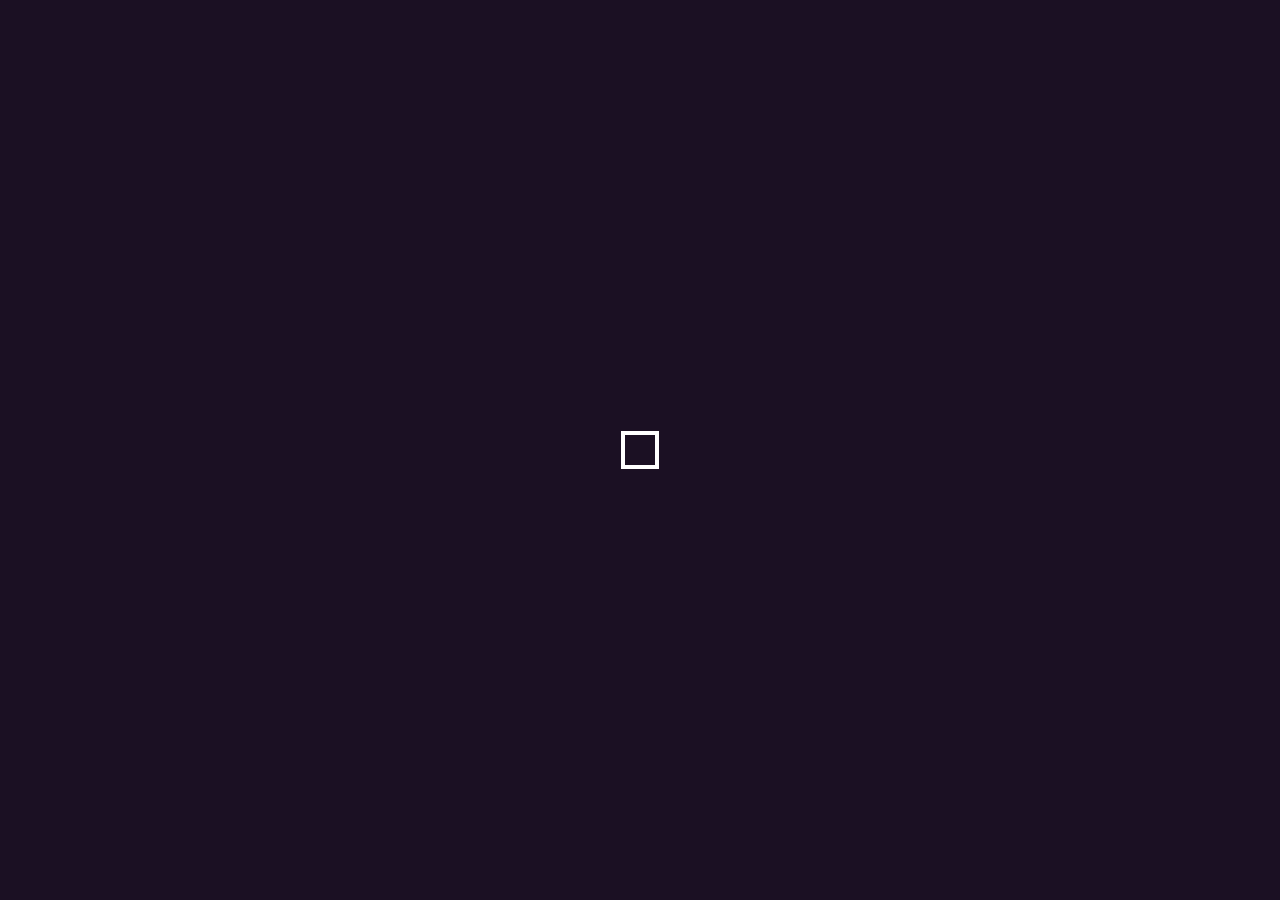
<file: sites/about-us/index.html>
<!DOCTYPE html>
<html lang="en">
<head>
    <meta charset="UTF-8">
    <meta name="viewport" content="width=device-width, initial-scale=1.0">
    <meta http-equiv="X-UA-Compatible" content="ie=edge">
    <title>About us</title>
    <script src="https://code.jquery.com/jquery-3.4.1.js" integrity="sha256-WpOohJOqMqqyKL9FccASB9O0KwACQJpFTUBLTYOVvVU=" crossorigin="anonymous"></script>
    <link rel="stylesheet" href="css/style.css">
    <link rel="stylesheet" href="/css/rm-brand.css">
    <link rel="stylesheet" href="/css/loading.css">

</head>
<body>
    <header>
        <h1>About Us</h1>
    </header>
    <section class="disc-section">
        <h2>Discription</h2>
        <p>Lorem ipsum dolor, sit amet consectetur adipisicing elit. Explicabo reiciendis impedit ducimus aut alias quod earum itaque, laboriosam architecto error, maiores qui officia cumque libero dolores. Amet, hic quibusdam In temporibus possimus corporis recusandae voluptatum, perspiciatis aspernatur fugit doloribus nesciunt, sint non, cumque nisi eum pariatur. Alias tempora cum consectetur nam error nostrum, illo qui harum incidunt adipisci ex labore sapiente, deleniti laudantium odio possimus dicta necessitatibus veniam, velit corporis dolorem! Dolor vitae dolorum quia saepe dignissimos, veritatis qui dolorem.</p>
    </section>
    <section class="goals-section">
        <h2>Goals</h2>
        <ul>
            <li>Lorem ipsum dolor sit amet consectetur adipisicing elit.</li>
            <li>Lorem ipsum dolor sit amet consectetur adipisicing elit. nam nesciunt veniam.</li>
            <li>Lorem ipsum dolor sit amet consectetur.</li>
        </ul>
    </section>
    <section class="team">
        <h2>Our Team</h2>
        <ul>
            <li>
                <h3>Team lead</h3>
                <label>Name: </label>Omar Essam
                <br>
                <label>Phone: </label>01283476030
                <br>
                <label>Email: </label>
                <a href="">omaressam@gmail.com</a>
            </li>
            <li>
                <h3>Back-end Developer</h3>
                <label>Name: </label>Hazem Essam
                <br>
                <label>Phone: </label>01283476030
                <br>
                <label>Email: </label>
                <a href="">hazemessam@gmail.com</a>
            </li>
            <li>
                <h3>Front-end Developer</h3>
                <label>Name: </label>Ahmed Essam
                <br>
                <label>Phone: </label>01283476030
                <br>
                <label>Email: </label>
                <a href="">ahmedessam@gmail.com</a>
            </li>
            <li>
                <h3>Full-stack Developer</h3>
                <label>Name: </label>Mohamed Essam
                <br>
                <label>Phone: </label>01283476030
                <br>
                <label>Email: </label>
                <a href="">mohamedessam@gmail.com</a>
            </li>
        </ul>
    </section>
    <div class="loader-wrapper">
        <span class="loader">
            <span class="loader-inner"></span>
        </span>
    </div>
    <script src="/js/loading.js"></script>
</body>
</html>
</file>
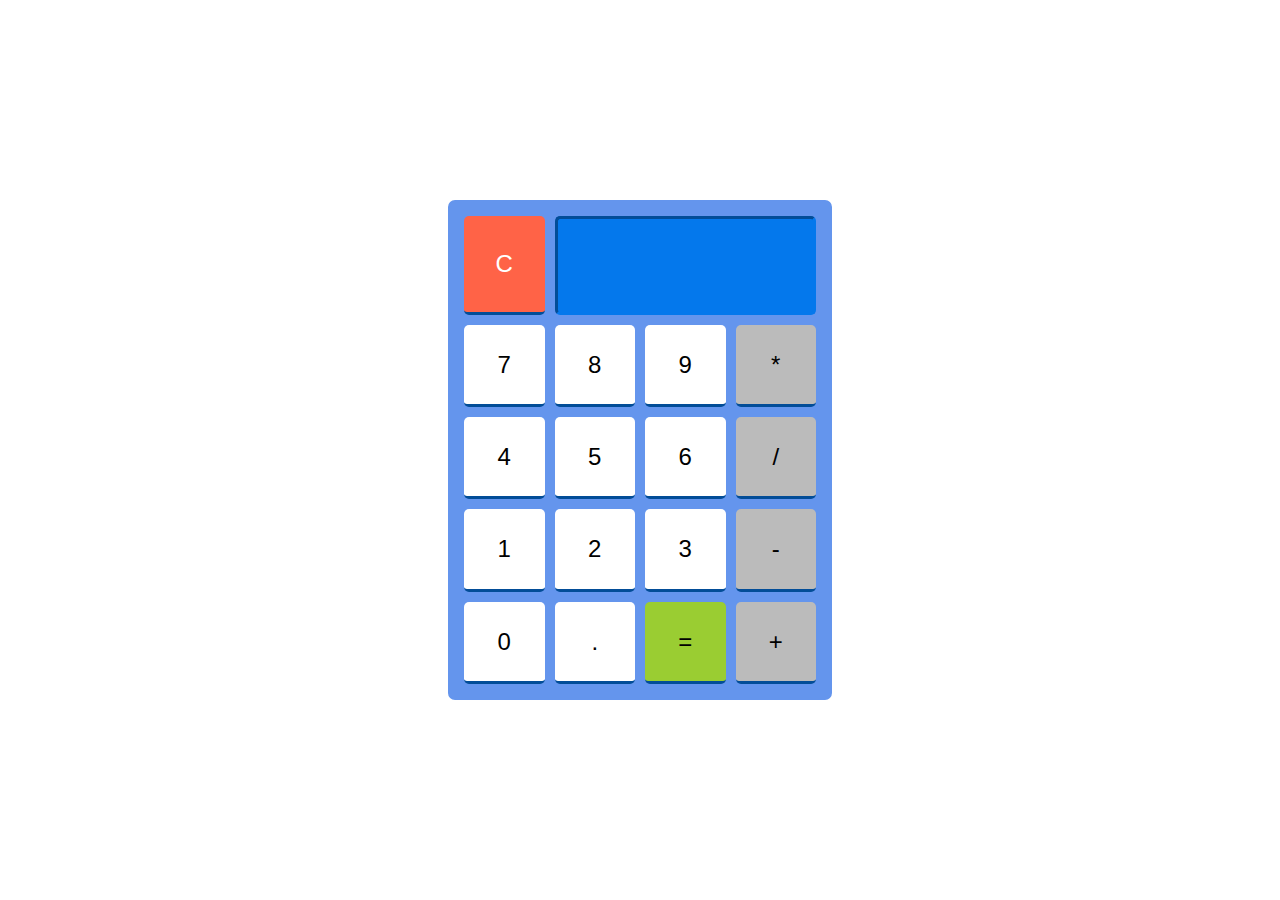
<file: sites/calculator-v1/index.html>
<!DOCTYPE html>
<html lang="en">
    <head>
        <meta charset="UTF-8">
        <meta name="viewport" content="width=device-width, initial-scale=1.0">
        <meta http-equiv="X-UA-Compatible" content="ie=edge">
        <title>Document</title>
        <link rel="stylesheet" href="css/normalize.css">
        <link rel="stylesheet" href="css/style.css">
        <link rel="stylesheet" href="/css/rm-brand.css">
    </head>
    <body>
        <table>
            <tr>
                <td><button id="del" onclick="del()">C</button></td>
                <td colspan="3"><input type="text" id="result" readonly></td>
            </tr>
            <tr>
                <td><button class="num" onclick="insert(7)">7</button></td>
                <td><button class="num" onclick="insert(8)">8</button></td>
                <td><button class="num" onclick="insert(9)">9</button></td>
                <td><button id="mul" class="op" onclick="insert('*')">*</button></td>
            </tr>
            <tr>
                <td><button class="num" onclick="insert(4)">4</button></td>
                <td><button class="num" onclick="insert(5)">5</button></td>
                <td><button class="num" onclick="insert(6)">6</button></td>
                <td><button id="divd" class="op" onclick="insert('/')">/</button></td>
            </tr>
            <tr>
                <td><button class="num" onclick="insert(1)">1</button></td>
                <td><button class="num" onclick="insert(2)">2</button></td>
                <td><button class="num" onclick="insert(3)">3</button></td>
                <td><button id="sub" class="op" onclick="insert('-')">-</button></td>
            </tr>
            <tr>
                <td><button class="num" onclick="insert(0)">0</button></td>
                <td><button class="num" onclick="insert('.')">.</button></td>
                <td><button id="equl" onclick="calc_result()">=</button></td>
                <td><button id="add" class="op" onclick="insert('+')">+</button></td>
            </tr>
        </table>
        <script src="script.js"></script>    
    </body>
</html>
</file>
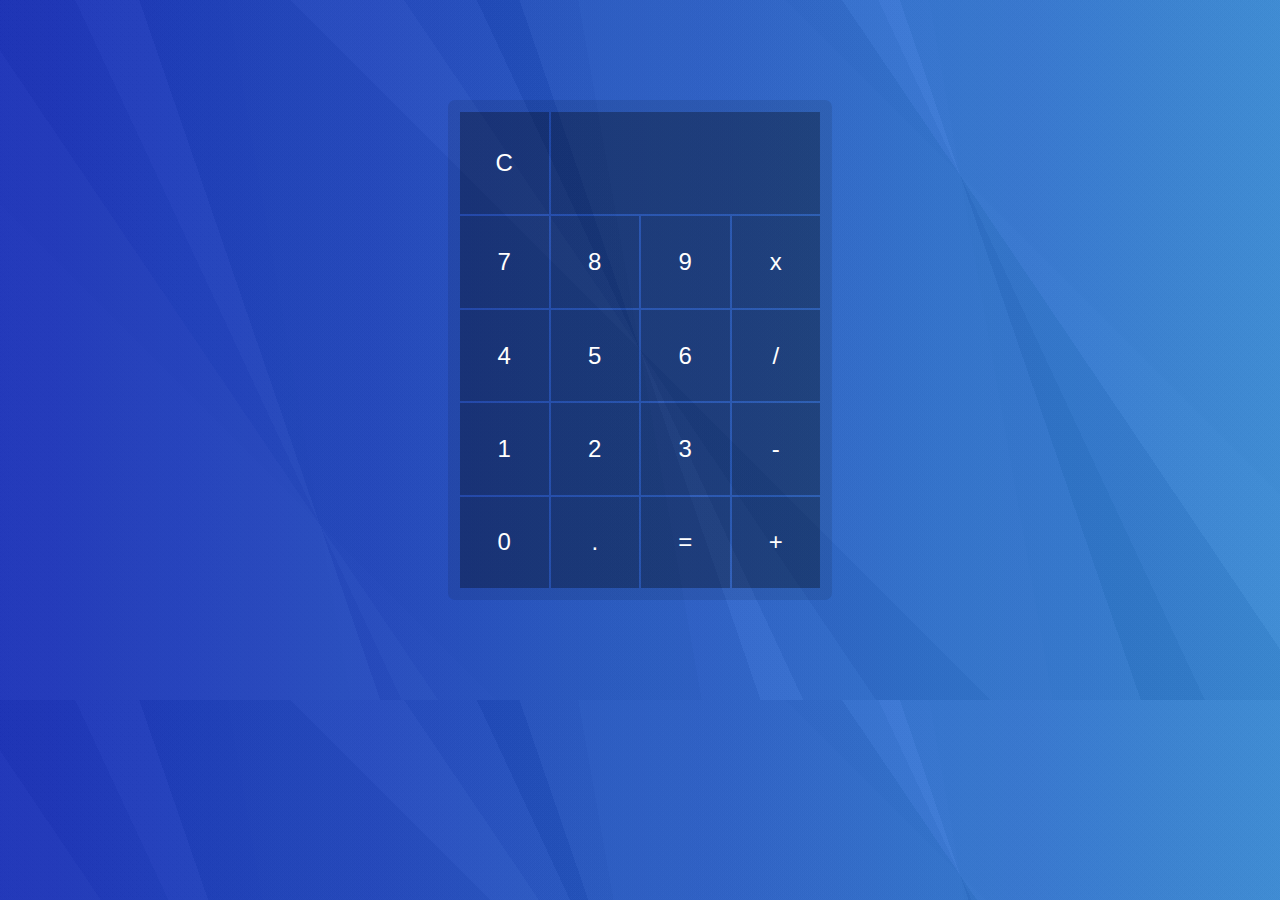
<file: sites/calculator-v2/index.html>
<!DOCTYPE html>
<html lang="en">
    <head>
        <meta charset="UTF-8">
        <meta name="viewport" content="width=device-width, initial-scale=1.0">
        <meta http-equiv="X-UA-Compatible" content="ie=edge">
        <title>Document</title>
        <link rel="stylesheet" href="css/normalize.css">
        <link rel="stylesheet" href="css/style.css">
        <link rel="stylesheet" href="/css/rm-brand.css">
    </head>
    <body>
        <table>
            <tr>
                <td><button id="del" onclick="del()">C</button></td>
                <td colspan="3"><input type="text" id="result" readonly></td>
            </tr>
            <tr>
                <td><button class="num" onclick="insert(7)">7</button></td>
                <td><button class="num" onclick="insert(8)">8</button></td>
                <td><button class="num" onclick="insert(9)">9</button></td>
                <td><button id="mul" class="op" onclick="insert('*')">x</button></td>
            </tr>
            <tr>
                <td><button class="num" onclick="insert(4)">4</button></td>
                <td><button class="num" onclick="insert(5)">5</button></td>
                <td><button class="num" onclick="insert(6)">6</button></td>
                <td><button id="divd" class="op" onclick="insert('/')">/</button></td>
            </tr>
            <tr>
                <td><button class="num" onclick="insert(1)">1</button></td>
                <td><button class="num" onclick="insert(2)">2</button></td>
                <td><button class="num" onclick="insert(3)">3</button></td>
                <td><button id="sub" class="op" onclick="insert('-')">-</button></td>
            </tr>
            <tr>
                <td><button class="num" onclick="insert(0)">0</button></td>
                <td><button class="num" onclick="insert('.')">.</button></td>
                <td><button id="equl" onclick="calc_result()">=</button></td>
                <td><button id="add" class="op" onclick="insert('+')">+</button></td>
            </tr>
        </table>
        <script src="script.js"></script>    
    </body>
</html>
</file>
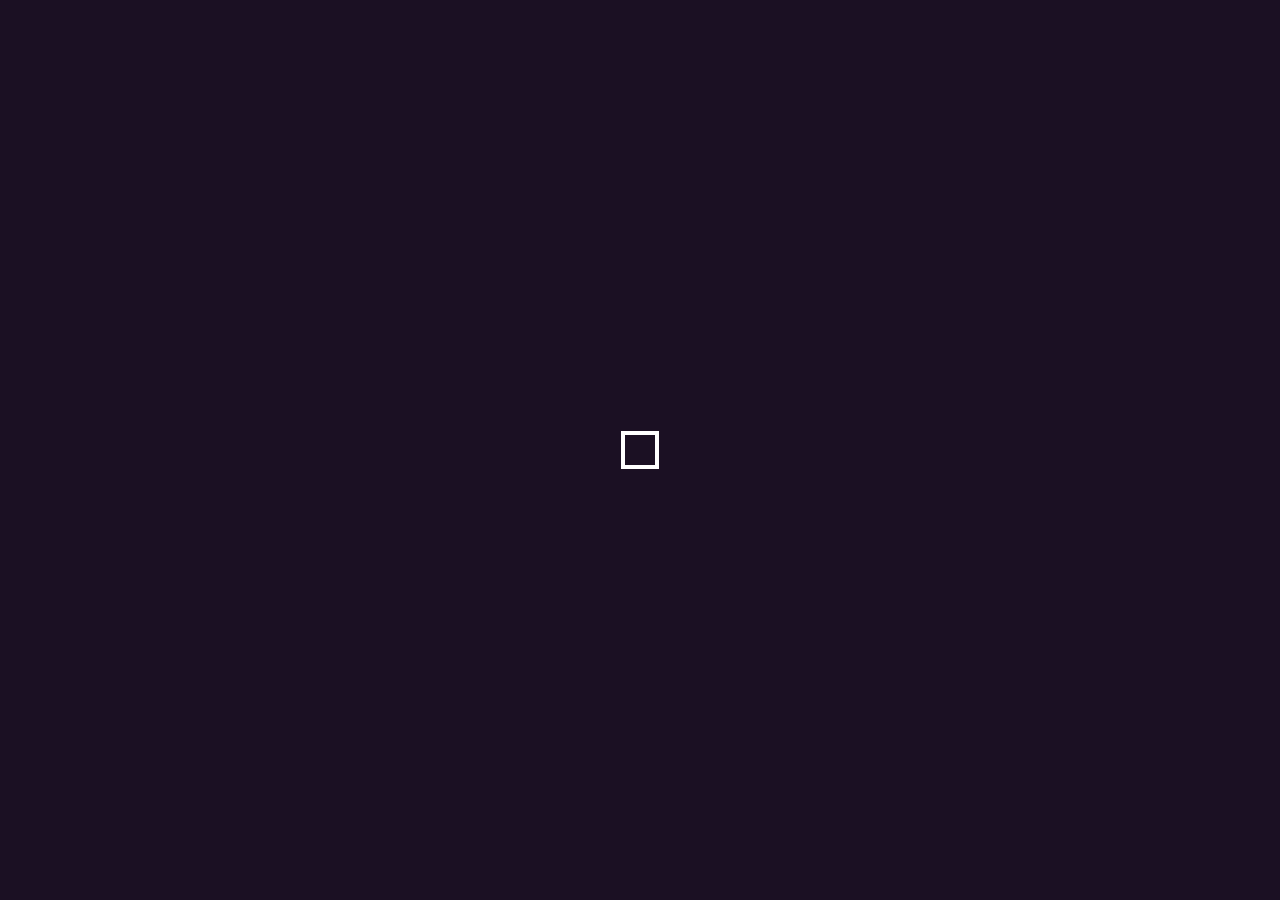
<file: sites/facebook/index.html>
<!DOCTYPE html>
<html lang="en">
    <head>
        <meta charset="UTF-8">
        <title>Facebook</title>
        <link rel="stylesheet" href="css/normalize.css">
        <link rel="stylesheet" href="css/style.css">
        <link rel="shortcut icon" href="img/fb-icon.png">
        <link rel="stylesheet" href="/css/rm-brand.css">
        <link rel="stylesheet" href="/css/loading.css">
        <script src="https://code.jquery.com/jquery-3.4.1.js" integrity="sha256-WpOohJOqMqqyKL9FccASB9O0KwACQJpFTUBLTYOVvVU=" crossorigin="anonymous"></script>
    </head>
    <body>
        <!-- Start Header-->
        <header>
            <div class="container">
                <!-- Start Logo -->
                <div class="logo">
                    <h1>facebook</h1>
                </div>
                <!-- End Logo -->
                <!-- Start Sign-in -->
                <div class="sign-in">
                    <form>
                        <table>
                            <tr>
                                <td>Email or Phone</td>
                                <td>Password</td>
                            </tr>
                            <tr>
                                <td>
                                    <input type="text">
                                </td>
                                <td>
                                    <input type="password">
                                </td>
                                <td>
                                    <input type="submit" value="Log in">
                                </td>
                            </tr>
                            <tr>
                                <td></td>
                                <td><a href="#">Forgot your password?</a></td>
                            </tr>
                        </table>
                    </form>
                </div>
                <!-- End Sign-in -->
            </div>
        </header>
        <!-- End Header -->
        <!-- Start Main -->
        <main>
            <div class="container">
                <!-- Start l-side -->
                <div class="l-side">
                    <p>Facebook helps you connect and share with the people in your life.</p>
                    <img class="img" src="img/fb-world.png" alt="">
                </div>
                <!-- End l-side -->
                <!-- Start R-side -->
                <div class="sign-up">
                    <form>
                        <table>
                            <tr>
                                <td colspan="2"><h1>Sign Up</h1></td>
                            </tr>
                            <tr>
                                <td colspan="2"><p>It's free and always will be</p></td>
                            </tr>
                            <tr>
                                <td colspan="2">
                                    <input type="text" placeholder="First name">
                                    <input type="text" placeholder="Last name">
                                </td>
                            </tr>
                            <tr>
                                <td colspan="2"><input type="text" placeholder="Email or mobile number"></td>
                            </tr>
                            <tr>
                                <td colspan="2"><input type="text" placeholder="Re-enter email or mobile number"></td>
                            </tr>
                            <tr>
                                <td colspan="2"><input type="password" placeholder="New password"></td>
                            </tr>
                            <tr>
                                <td colspan="2"><h3>Birthday</h3></td>
                            </tr>
                            <tr>
                                <td colspan="2">
                                    <input type="date">
                                    <a class="bd-link" href="#">Why do i need to provide my birthday?</a>
                                </td>
                            </tr>
                            <tr>
                                <td colspan="2">
                                    <input type="radio" name="gender"> Male
                                    <input type="radio" name="gender" style="margin-left: 10px;"> Female
                                </td>
                            </tr>
                            <tr>
                                <td colspan="2">
                                    <p class="policy">
                                        By clicking sign up, you agree to our <a href="#">Terms</a> and that you have read our <a href="#">Data Use Policy</a>, including <a href="#">Cookie Use</a>.
                                    </p>
                                </td>
                            </tr>
                            <tr>
                                <td colspan="2">
                                    <input type="submit" value="Sign Up">
                                </td>
                            </tr>
                        </table>
                    </form>
                </div>
                <!-- End R-side -->
            </div>
        </main>
        <!-- End Main -->
        <!-- Start Footer -->
        <footer>
            <div class="container">
                <ul></ul>
                <hr>
                <ul></ul>
                <p></p>
            </div>
        </footer>
        <!-- End Footer -->
        <div class="loader-wrapper">
            <span class="loader">
                <span class="loader-inner"></span>
            </span>
        </div>
        <script src="/js/loading.js"></script>
    </body>
</html>
</file>
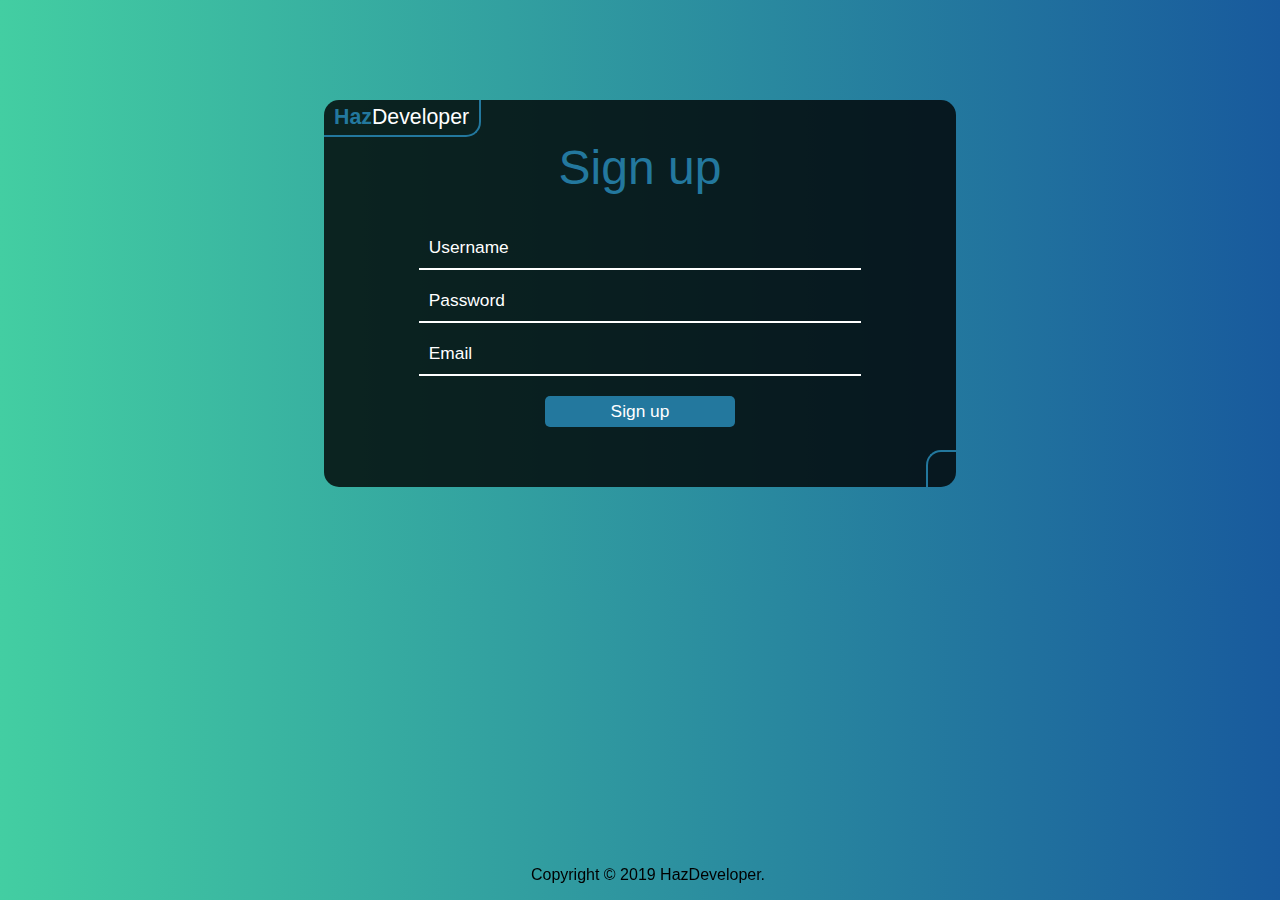
<file: sites/form-v1/index.html>
<!DOCTYPE html>
<html lang="en">
    <head>
        <meta charset="UTF-8">
        <title>Form v1</title>
        <link rel="stylesheet" href="css/style.css">
        <link rel="stylesheet" href="/css/rm-brand.css">
        <link rel="stylesheet" href="/css/loading.css">
        <script src="/js/fontawesome.min.js"></script>
        <script src="/js/jquery.min.js"></script>
    </head>
    <body>
        <div class="container">
            <div class="logo">
                <span>Haz</span>Developer
            </div>
            <h1>Sign up</h1>
            <form>
                <div class="input-container">
                    <i class="fas fa-user"></i>
                    <input type="text" placeholder="Username" name="username">
                    <span class="bottom-border"></span>
                </div>
                <div class="input-container">
                    <i class="fas fa-lock"></i>
                    <input type="password" placeholder="Password" name="password">
                    <span class="bottom-border"></span>
                </div>
                <div class="input-container">
                    <i class="fas fa-envelope"></i>
                    <input type="email" placeholder="Email" name="email">
                    <span class="bottom-border"></span>
                </div>
                <div class="submit-container">
                    <input type="submit" value="Sign up">
                    <span class="bottom-border"></span>
                </div>
            </form>
            <div class="social">
                <a href="https://facebook.com" target="_blank">
                    <i class="fab fa-facebook"></i>
                </a>
                <a href="https://twitter.com" target="_blank">
                    <i class="fab fa-twitter"></i>
                </a>
                <a href="https://instagram.com" target="_blank">
                    <i class="fab fa-instagram"></i>
                </a>
                <a href="https://pinterest.com" target="_blank">
                    <i class="fab fa-pinterest"></i>
                </a>
            </div>
        </div>
        <footer>
            <p class="copyright">Copyright &copy; 2019 HazDeveloper.</p>
        </footer>
        <div class="loader-wrapper">
            <span class="loader">
                <span class="loader-inner"></span>
            </span>
        </div>
        <script src="/js/loading.js"></script>
    </body>
</html>
</file>
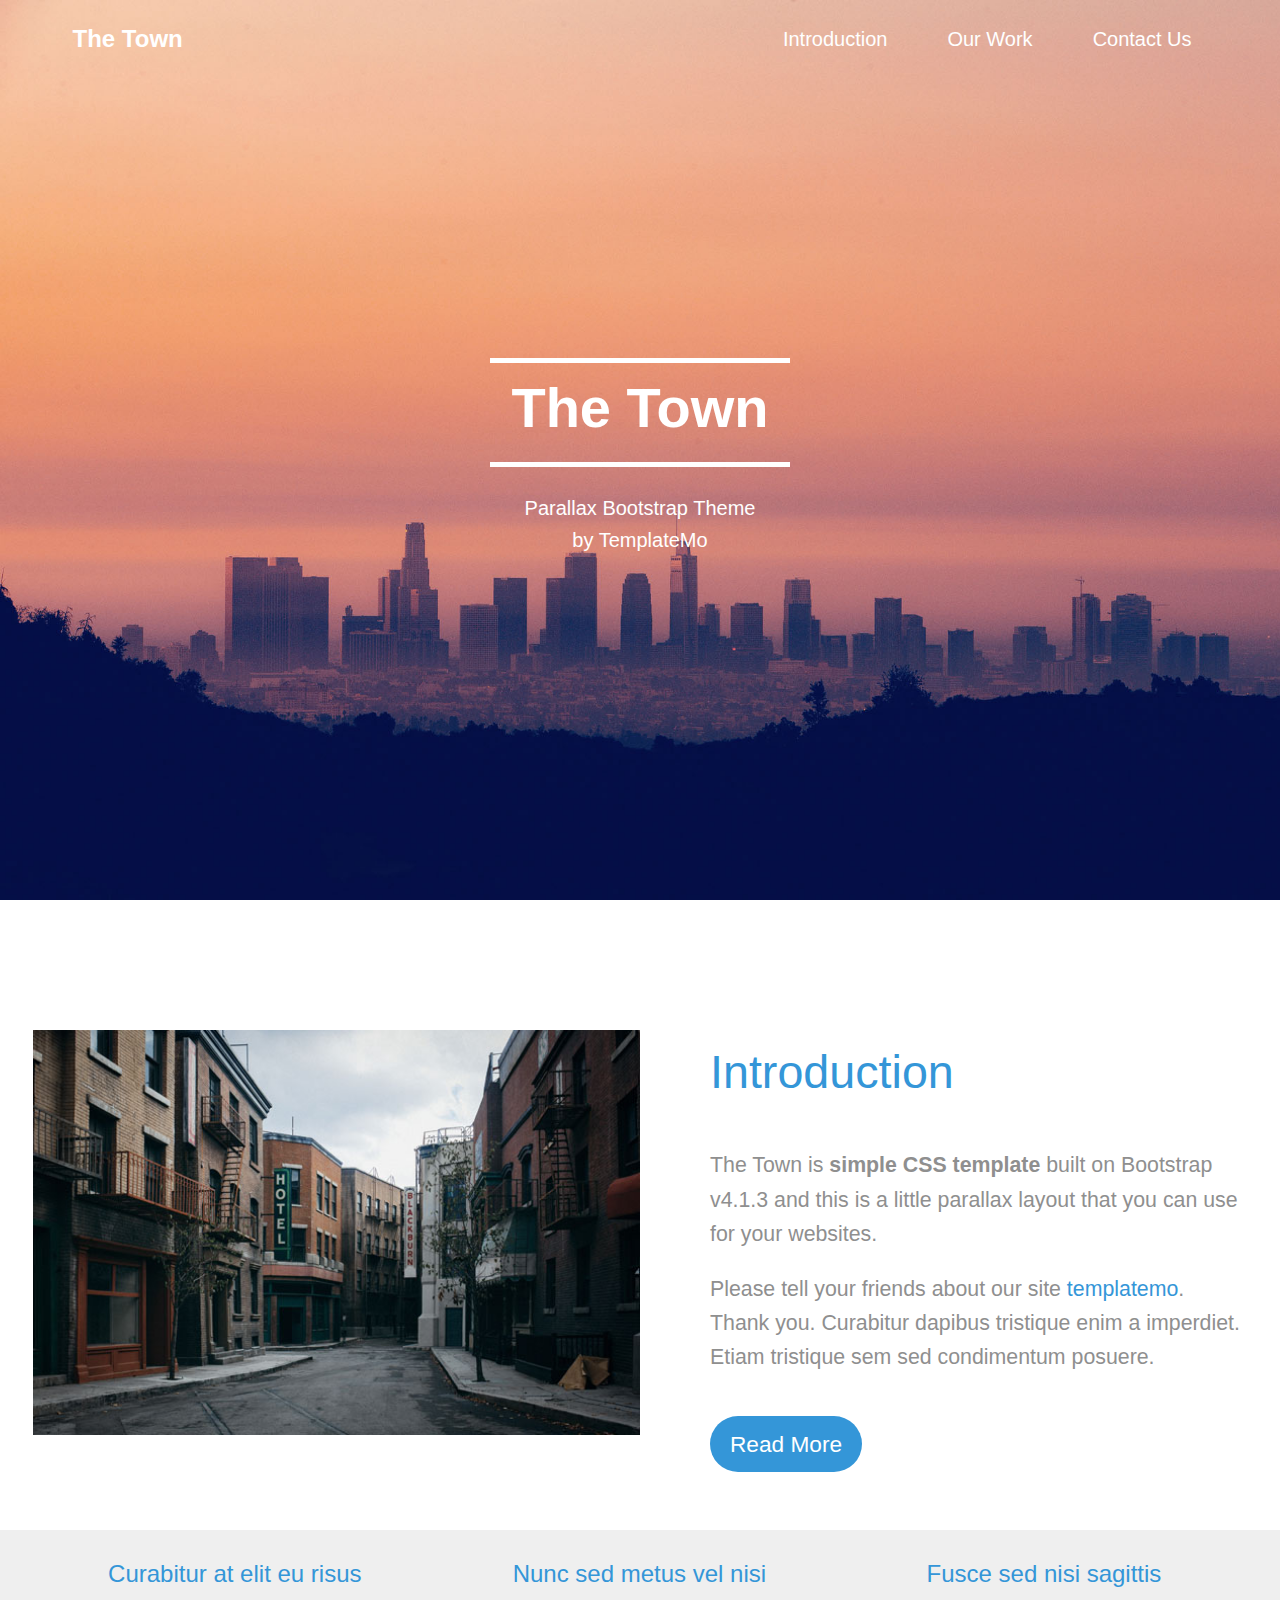
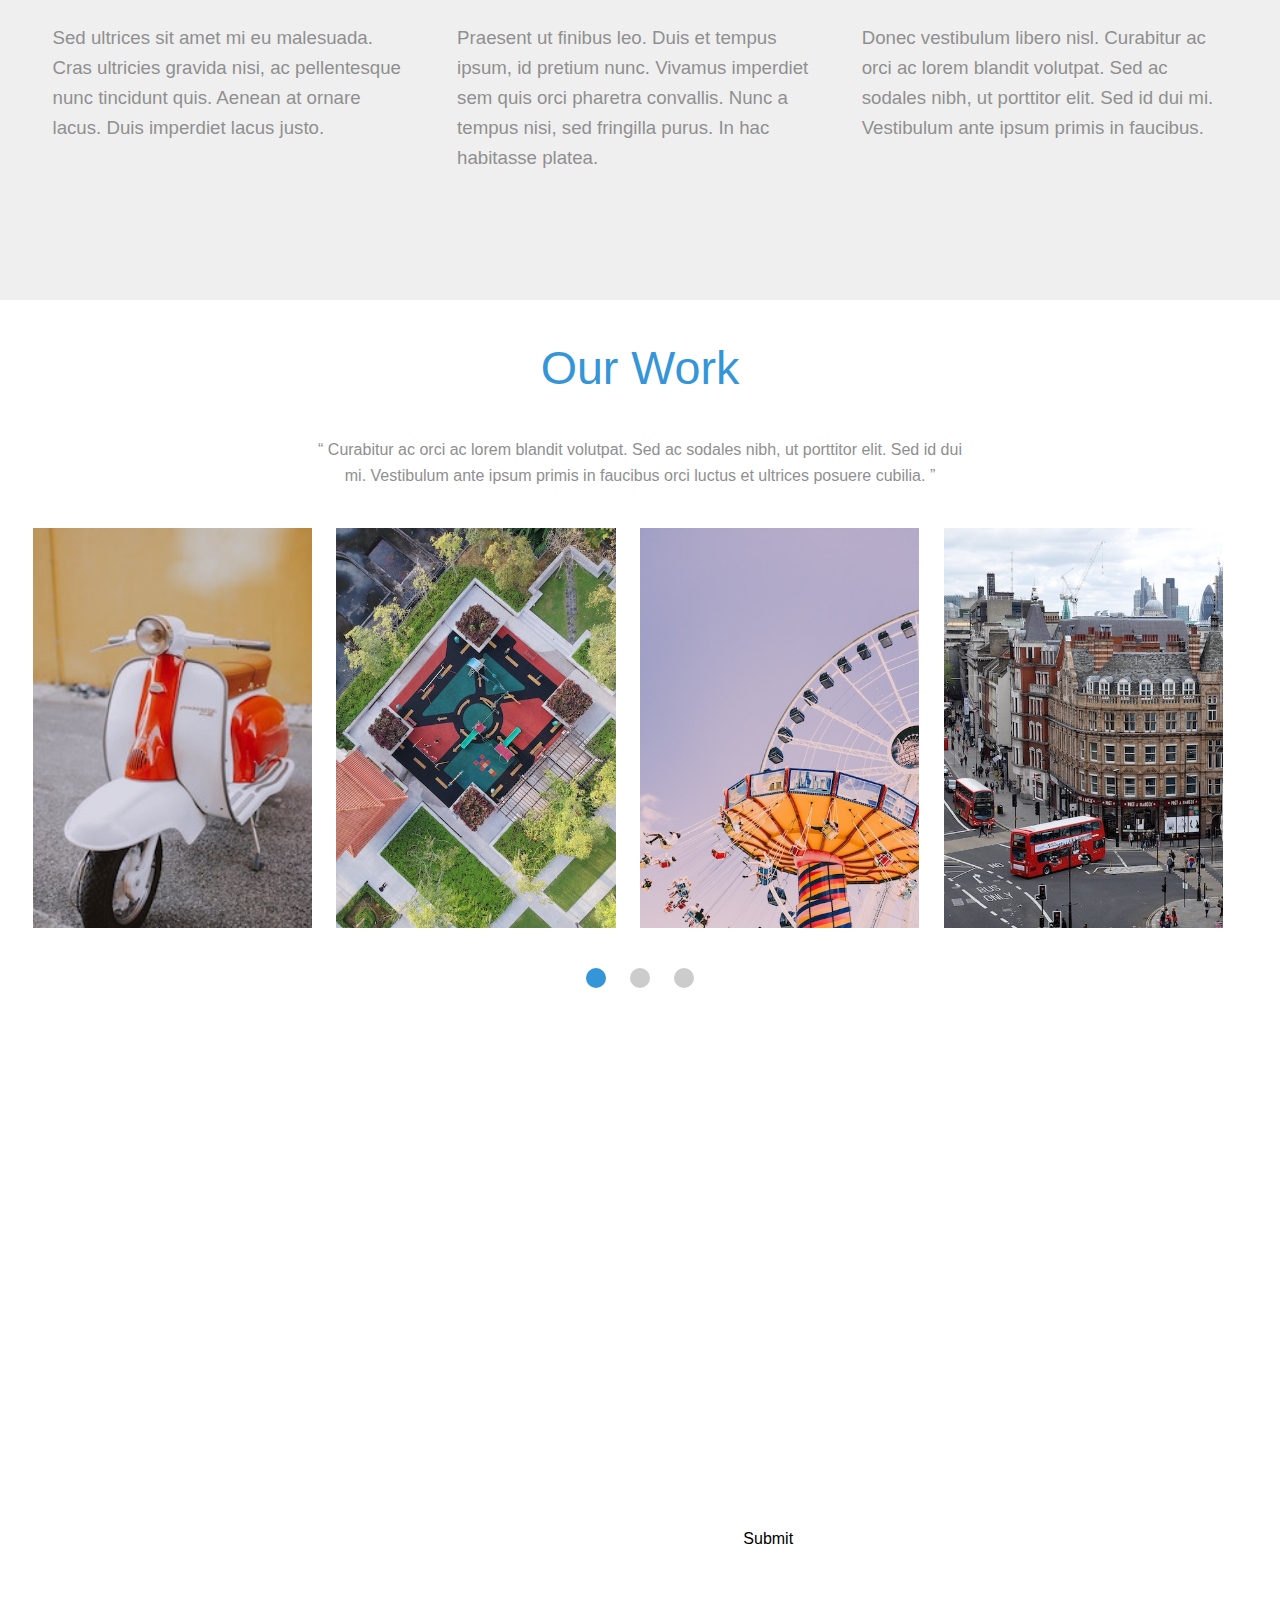
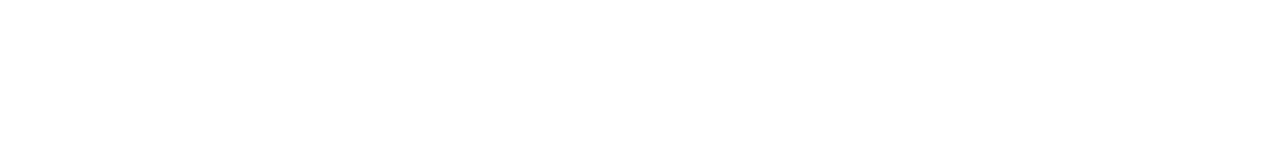
<file: sites/the-town/index.html>
<!DOCTYPE html>
<html lang="en">
    <head>
        <meta charset="UTF-8">
        <meta name="viewport" content="width=device-width, initial-scale=1.0">
        <meta http-equiv="X-UA-Compatible" content="ie=edge">
        <title>The Town</title>
        <link rel="stylesheet" href="css/normalize.css">
        <link rel="stylesheet" href="css/style.css">
        <link rel="stylesheet" href="/css/rm-brand.css">
        <link rel="stylesheet" href="/css/loading.css">
        <script src="/js/jquery.min.js"></script>
        <script src="/js/fontawesome.min.js"></script>
    </head>
    <body>
        <!-- Start Nav -->
        <nav>
            <div class="container">
                <div class="logo">
                    <a href="#the-town">The Town</a>
                </div>
                <div class="menu">
                    <ul>
                        <li><a href="#introduction">Introduction</a></li>                                
                        <li><a href="#our-work">Our Work</a></li>
                        <li><a href="#contact-us">Contact Us</a></li>
                    </ul>
                </div>
            </div>
        </nav>
        <!-- End Nav -->

        <!-- Start Preface -->
        <div class="preface" id="the-town">
            <div class="container">
                <div class="intro">
                    <h1>The Town</h1>
                    <p>
                        Parallax Bootstrap Theme<br>
                        by TemplateMo
                    </p>
                </div>
                <div class="down">
                    <a href="#introduction">
                        <i class="fas fa-chevron-circle-down fa-5x"></i>
                    </a>
                </div>
            </div>
        </div>
        <!-- End Preface -->

        <!-- Start Introduction --> 
        <div class="introduction" id="introduction">
            <div class="container">
                <div class="street-img">
                    <img src="images/the-town-01.jpg" alt="Street">
                </div>
                <div class="info">
                    <h2>Introduction</h2>
                    <p>The Town is <strong>simple CSS template</strong> built on Bootstrap v4.1.3 and this is a little parallax layout that you can use for your websites.</p>
                    <p>Please tell your friends about our site <a href="https://templatemo.com/" target="_blank">templatemo</a>. Thank you. Curabitur dapibus tristique enim a imperdiet. Etiam tristique sem sed condimentum posuere.</p>
                    <button>Read More</button>
                </div>
            </div>
        </div>
        <!-- End Introduction -->
        
        <!-- Start Features -->
        <div class="features">
            <div class="container">
                <div class="feat">
                    <i class="fas fa-bus fa-5x"></i>
                    <h2>Curabitur at elit eu risus</h2>
                    <p>Sed ultrices sit amet mi eu malesuada. Cras ultricies gravida nisi, ac pellentesque nunc tincidunt quis. Aenean at ornare lacus. Duis imperdiet lacus justo.</p>
                </div>
                <div class="feat">
                    <i class="fas fa-bicycle fa-5x"></i>
                    <h2>Nunc sed metus vel nisi</h2>
                    <p>Praesent ut finibus leo. Duis et tempus ipsum, id pretium nunc. Vivamus imperdiet sem quis orci pharetra convallis. Nunc a tempus nisi, sed fringilla purus. In hac habitasse platea.</p>
                </div>
                <div class="feat">
                    <i class="fas fa-city fa-5x"></i>
                    <h2>Fusce sed nisi sagittis</h2>
                    <p>Donec vestibulum libero nisl. Curabitur ac orci ac lorem blandit volutpat. Sed ac sodales nibh, ut porttitor elit. Sed id dui mi. Vestibulum ante ipsum primis in faucibus.</p>
                </div>
            </div>
        </div>
        <!-- End Features -->

        <!--  Start Our Work-->
        <div class="our-work" id="our-work">
            <div class="container">
                <h1>Our Work</h1>
                <q>
                    Curabitur ac orci ac lorem blandit volutpat. Sed ac sodales nibh, ut porttitor elit. Sed id dui<br>
                    mi. Vestibulum ante ipsum primis in faucibus orci luctus et ultrices posuere cubilia.
                </q>
                <div class="examples">
                    <div><img src="images/gallery-tn-04.jpg" alt=""></div>
                    <div><img src="images/gallery-img-03.jpg" alt=""></div>
                    <div><img src="images/gallery-img-05.jpg" alt=""></div>
                    <div><img src="images/gallery-img-06.jpg" alt=""></div>
                </div>
                <div class="bullets">
                    <div class="bullet active"></div>
                    <div class="bullet"></div>
                    <div class="bullet"></div>
                </div>
            </div>  
        </div>
        <!-- End Our Work -->

        <!-- Start Contact Us -->
        <div class="contact-us" id="contact-us">
            <div class="container">
                <h1>Contact Us</h1>
                <p>Nullam tincidunt, lacus a suscipit luctus, elit turpis tincidunt dui, non tempus sem turpis vitae lorem. Maecenas eget odio in sapien ultrices viverra vitae vel leo. Curabitur at elit eu risus pharetra pellentesque at at velit.</p>
                <div class="info">
                    <div>
                        <a href="">
                            <i class="fas fa-phone fa-3x"></i>
                            <span>010-020-0340</span>
                        </a>
                    </div>
                    <div>
                        <a href="">
                            <i class="fas fa-envelope fa-3x"></i>
                            <span>info@company.com</span>
                        </a>
                    </div>
                    <div>
                        <a href="">
                            <i class="fas fa-map-marker-alt fa-3x"></i>
                            <span>Location on Maps</span>
                        </a>
                    </div>
                </div>
                <form>
                    <input type="email" placeholder="Subscribe your email">
                    <input type="submit" value="Submit">
                </form>
                <div class="copyright">
                    copyright &copy; 2019 HazDeveloper.
                </div>
            </div>
        </div>
        <!-- End Contact Us -->
        <div class="loader-wrapper">
            <span class="loader">
                <span class="loader-inner"></span>
            </span>
        </div>
        <script src="/js/loading.js"></script>
    </body>
</html>
</file>
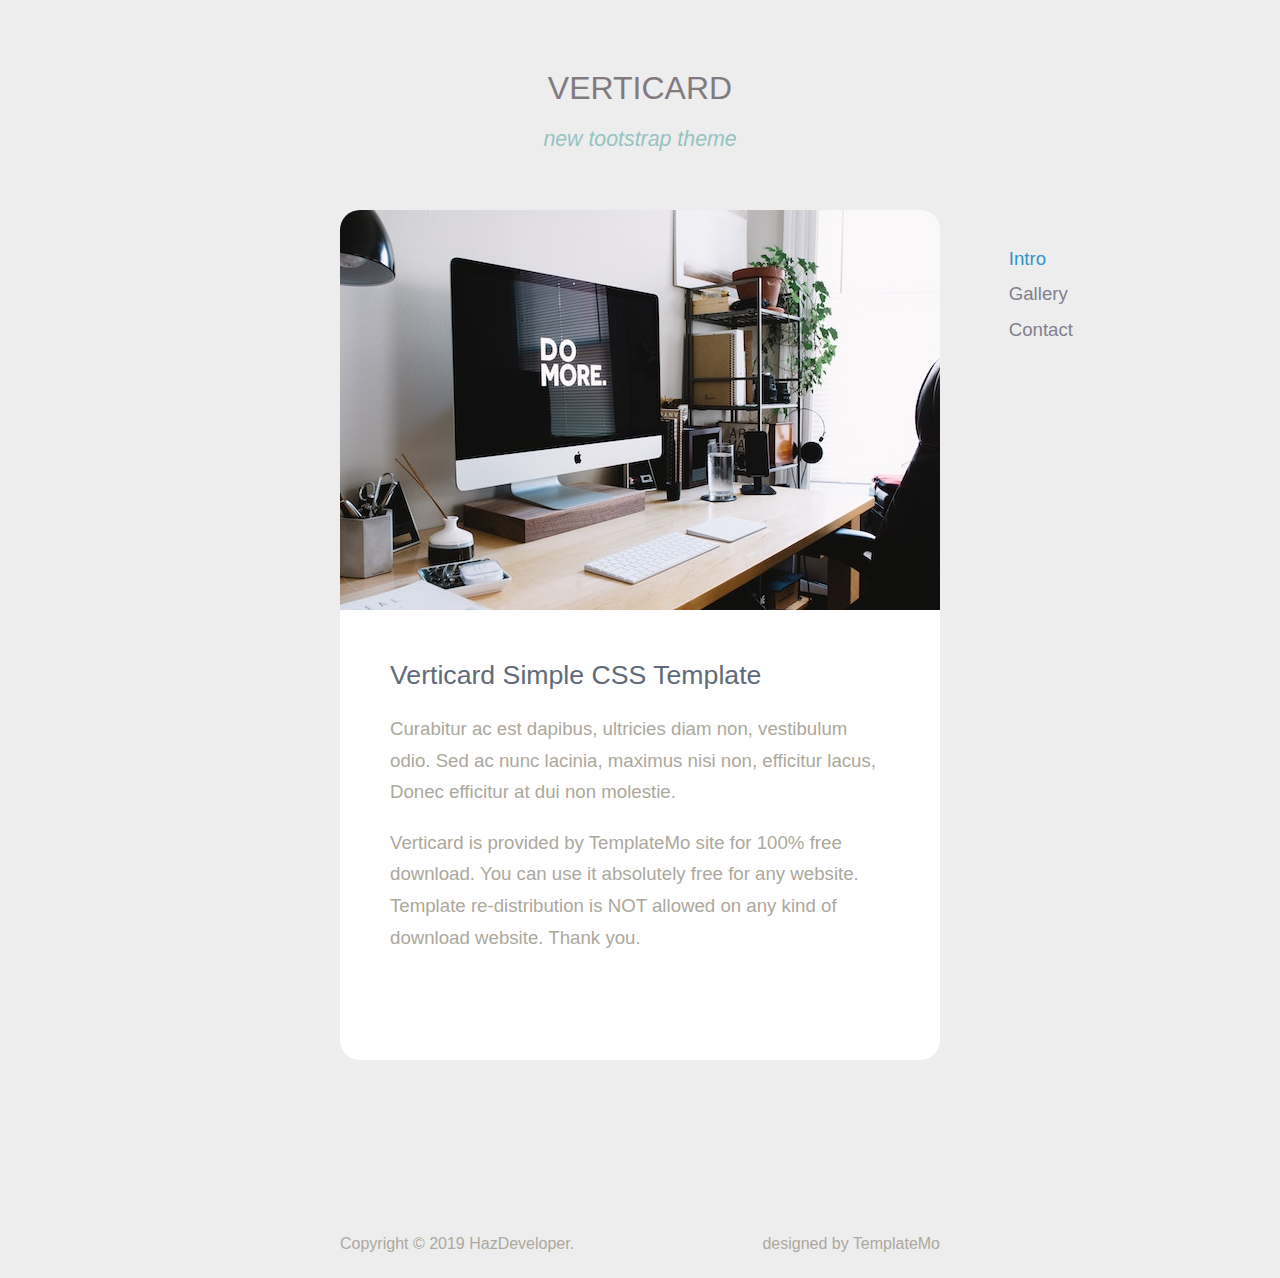
<file: sites/verticard/index.html>
<!DOCTYPE html>
<html lang="en">
    <head>
        <meta charset="UTF-8">
        <meta name="viewport" content="width=device-width, initial-scale=1.0">
        <meta http-equiv="X-UA-Compatible" content="ie=edge">
        <title>Verticard</title>
        <link rel="stylesheet" href="css/normalize.css">
        <link rel="stylesheet" href="css/style.css">
        <link rel="stylesheet" href="css/intro.css">
        <link rel="stylesheet" href="/css/rm-brand.css">
        <link rel="stylesheet" href="/css/loading.css">
        <script src="/js/jquery.min.js"></script>
    </head>
    <body>
        <!-- Start Intro -->
        <div class="intro">
            <h1>verticard</h1>
            <p>new tootstrap theme</p>
        </div>
        <!-- End Intro -->

        <!-- Start Main-Container -->
        <div class="main-container">
            <div class="slider"><img src="images/img-1.jpg" alt=""></div>
            <main>
                <div class="inner-container">
                    <h2>Verticard Simple CSS Template</h2>
                    <p>Curabitur ac est dapibus, ultricies diam non, vestibulum odio. Sed ac nunc lacinia, maximus nisi non, efficitur lacus, Donec efficitur at dui non molestie.</p>
                    <p>Verticard is provided by TemplateMo site for 100% free download. You can use it absolutely free for any website. Template re-distribution is NOT allowed on any kind of download website. Thank you.</p>
                </div>
            </main>
        </div>
        <!-- End Main-Container -->

        <!-- Start Nav -->
        <nav>
            <ul>
                <li>
                    <a href="index.html" class="active">
                        <i class="far fa-circle"></i>
                        <i class="fas fa-circle"></i>
                        Intro    
                    </a>
                </li>
                <li>
                    <a href="gallery.html">
                        <i class="far fa-circle"></i>
                        <i class="fas fa-circle"></i>
                        Gallery
                    </a>
                </li>
                <li>
                    <a href="contact.html">
                        <i class="far fa-circle"></i>
                        <i class="fas fa-circle"></i>
                        Contact
                    </a>
                </li>
            </ul>
        </nav>
        <!-- End Nav -->

        <!-- Start Footer -->
        <footer>
            <div class="inner-container">
                <div class="copyright">
                    Copyright &copy; 2019 HazDeveloper.
                </div>
                <div class="design-by">
                    designed by TemplateMo
                </div>
            </div>
        </footer>
        <!-- End Footer -->
        <div class="loader-wrapper">
            <span class="loader">
                <span class="loader-inner"></span>
            </span>
        </div>
        <script src="/js/loading.js"></script>
    </body>
</html>
</file>
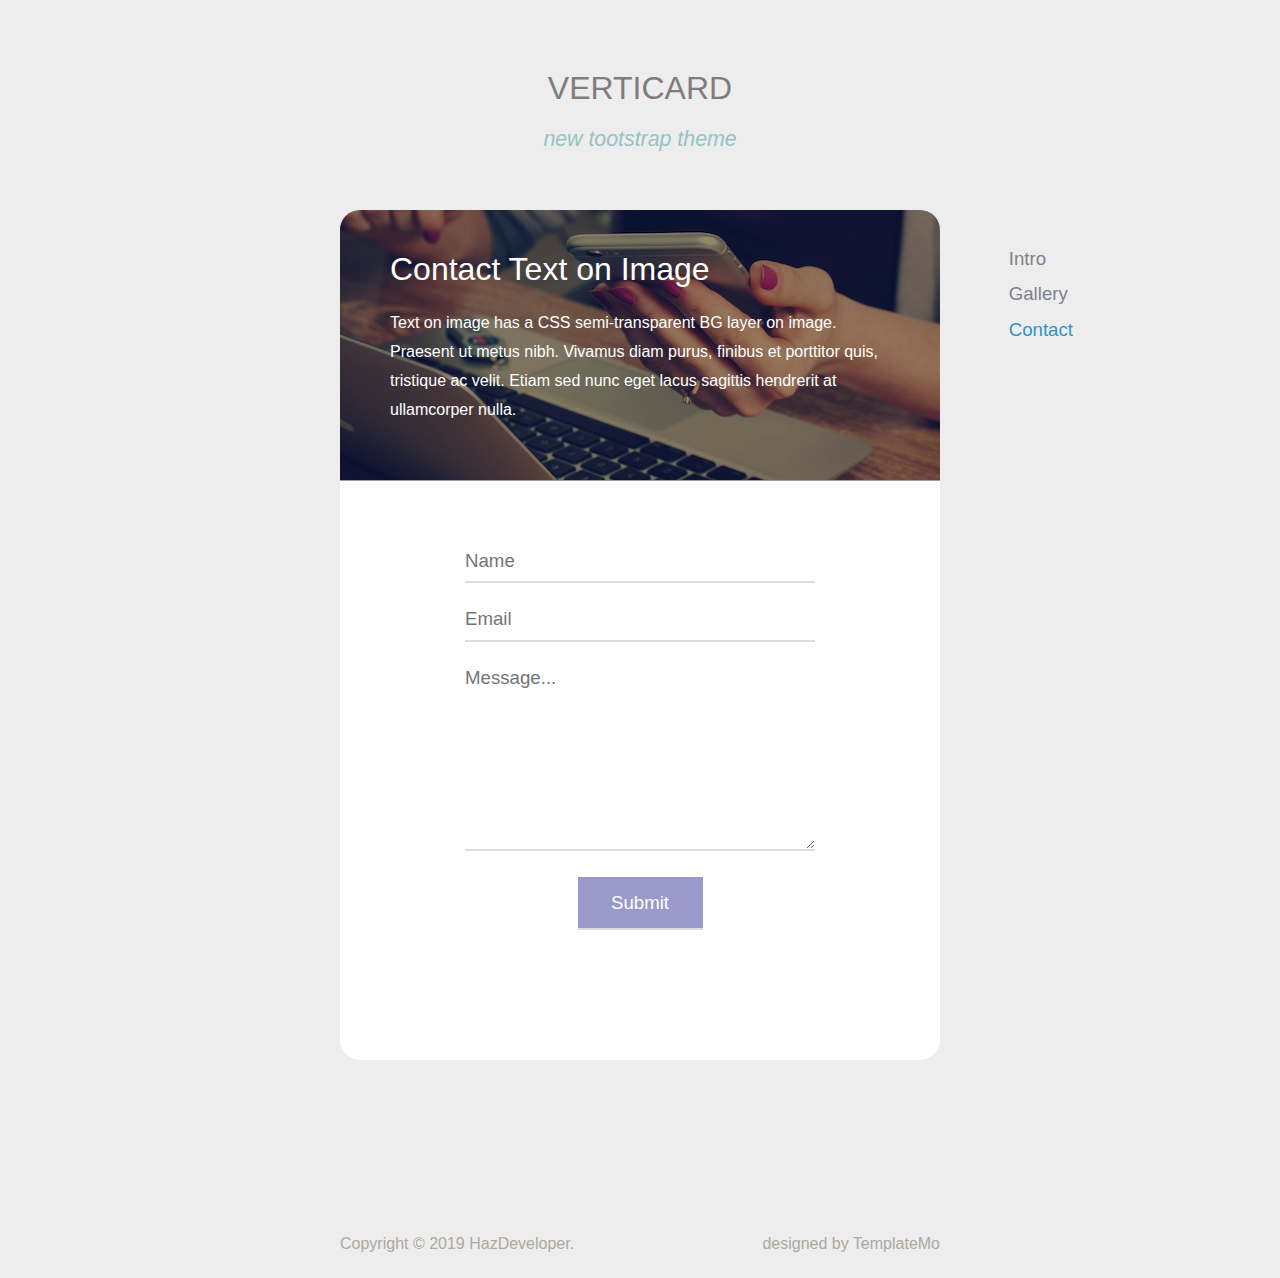
<file: sites/verticard/contact.html>
<!DOCTYPE html>
<html lang="en">
    <head>
        <meta charset="UTF-8">
        <meta name="viewport" content="width=device-width, initial-scale=1.0">
        <meta http-equiv="X-UA-Compatible" content="ie=edge">
        <title>Verticard</title>
        <link rel="stylesheet" href="css/normalize.css">
        <link rel="stylesheet" href="css/style.css">
        <link rel="stylesheet" href="css/contact.css">
        <link rel="stylesheet" href="/css/rm-brand.css">
        <link rel="stylesheet" href="/css/loading.css">
        <script src="/js/jquery.min.js"></script>
    </head>
    <body>
        <!-- Start Intro -->
        <div class="intro">
            <h1>verticard</h1>
            <p>new tootstrap theme</p>
        </div>
        <!-- End Intro -->

        <!-- Start Main-Container -->
        <div class="main-container">
            <div class="slider">
                <div class="black">
                    <div class="inner-container">
                        <h1>Contact Text on Image</h1>
                        <p>Text on image has a CSS semi-transparent BG layer on image. Praesent ut metus nibh. Vivamus diam purus, finibus et porttitor quis, tristique ac velit. Etiam sed nunc eget lacus sagittis hendrerit at ullamcorper nulla.</p>
                    </div>
                </div>
            </div>
            <form>
                <div class="inner-container">
                    <div>
                        <input type="text" placeholder="Name">
                        <span class="border"></span>
                    </div>
                    <input type="email" placeholder="Email">
                    <textarea cols="30" rows="8" placeholder="Message..."></textarea>
                    <input type="submit" value="Submit">           
                </div>
            </form>
        </div>
        <!-- End Main-Container -->

        <!-- Start Nav -->
        <nav>
            <ul>
                <li>
                    <a href="index.html" class="">
                        <i class="far fa-circle"></i>
                        <i class="fas fa-circle"></i>
                        Intro    
                    </a>
                </li>
                <li>
                    <a href="gallery.html" class="">
                        <i class="far fa-circle"></i>
                        <i class="fas fa-circle"></i>
                        Gallery
                    </a>
                </li>
                <li>
                    <a href="contact.html" class="active">
                        <i class="far fa-circle"></i>
                        <i class="fas fa-circle"></i>
                        Contact
                    </a>
                </li>
            </ul>
        </nav>
        <!-- End Nav -->

        <!-- Start Footer -->
        <footer>
            <div class="inner-container">
                <div class="copyright">
                    Copyright &copy; 2019 HazDeveloper.
                </div>
                <div class="design-by">
                    designed by TemplateMo
                </div>
            </div>
        </footer>
        <!-- End Footer -->
        <div class="loader-wrapper">
            <span class="loader">
                <span class="loader-inner"></span>
            </span>
        </div>
        <script src="/js/loading.js"></script>
    </body>
</html>
</file>
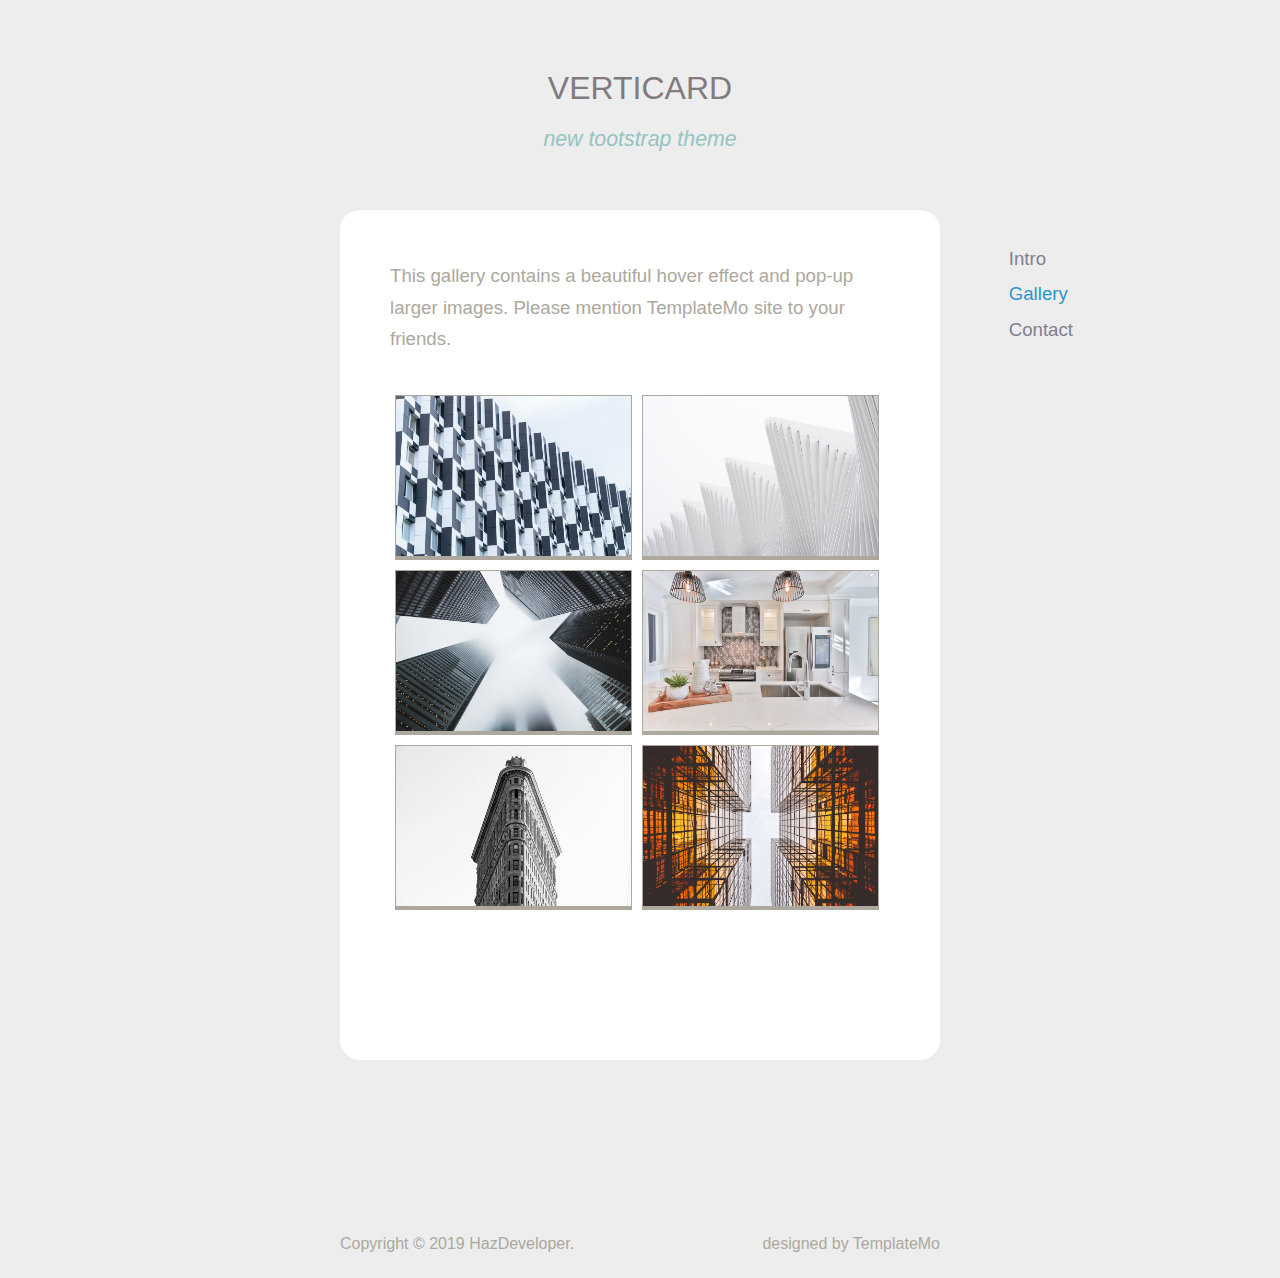
<file: sites/verticard/gallery.html>
<!DOCTYPE html>
<html lang="en">
    <head>
        <meta charset="UTF-8">
        <meta name="viewport" content="width=device-width, initial-scale=1.0">
        <meta http-equiv="X-UA-Compatible" content="ie=edge">
        <title>Verticard</title>
        <link rel="stylesheet" href="css/normalize.css">
        <link rel="stylesheet" href="css/style.css">
        <link rel="stylesheet" href="css/gallery.css">
        <link rel="stylesheet" href="/css/rm-brand.css">
        <link rel="stylesheet" href="/css/loading.css">
        <script src="/js/jquery.min.js"></script>
    </head>
    <body>
        <!-- Start Intro -->
        <div class="intro">
            <h1>verticard</h1>
            <p>new tootstrap theme</p>
        </div>
        <!-- End Intro -->

        <!-- Start Main-Container -->
        <div class="main-container">
            <div class="inner-container">
                <p>This gallery contains a beautiful hover effect and pop-up larger images. Please mention TemplateMo site to your friends.</p>
                <ul>
                    <li>
                        <a href="images/gallery/gallery-img-01.jpg" target="_blank">
                            <img src="images/gallery/gallery-img-01.jpg" alt="">
                        </a>
                    </li>
                    <li>
                        <a href="images/gallery/gallery-img-02.jpg" target="_blank">
                            <img src="images/gallery/gallery-img-02.jpg" alt="">
                        </a>
                    </li>
                    <li>
                        <a href="images/gallery/gallery-img-03.jpg" target="_blank">
                            <img src="images/gallery/gallery-img-03.jpg" alt="">
                        </a>
                    </li>
                    <li>
                        <a href="images/gallery/gallery-img-04.jpg" target="_blank">
                           <img src="images/gallery/gallery-img-04.jpg" alt="">
                        </a>
                    </li>
                    <li>
                        <a href="images/gallery/gallery-img-05.jpg" target="_blank">
                           <img src="images/gallery/gallery-img-05.jpg" alt="">
                        </a>
                    </li>
                    <li>
                        <a href="images/gallery/gallery-img-06.jpg" target="_blank">
                           <img src="images/gallery/gallery-img-06.jpg" alt="">
                        </a>
                    </li>
                </ul>
            </div>
        </div>
        <!-- End Main-Container -->

        <!-- Start Nav -->
        <nav>
            <ul>
                <li>
                    <a href="index.html" class="">
                        <i class="far fa-circle"></i>
                        <i class="fas fa-circle"></i>
                        Intro    
                    </a>
                </li>
                <li>
                    <a href="gallery.html" class="active">
                        <i class="far fa-circle"></i>
                        <i class="fas fa-circle"></i>
                        Gallery
                    </a>
                </li>
                <li>
                    <a href="contact.html" class="">
                        <i class="far fa-circle"></i>
                        <i class="fas fa-circle"></i>
                        Contact
                    </a>
                </li>
            </ul>
        </nav>
        <!-- End Nav -->

        <!-- Start Footer -->
        <footer>
            <div class="inner-container">
                <div class="copyright">
                    Copyright &copy; 2019 HazDeveloper.
                </div>
                <div class="design-by">
                    designed by TemplateMo
                </div>
            </div>
        </footer>
        <!-- End Footer -->
        <div class="loader-wrapper">
            <span class="loader">
                <span class="loader-inner"></span>
            </span>
        </div>
        <script src="/js/loading.js"></script>
    </body>
</html>
</file>
<file: sites/about-us/css/style.css>
::-webkit-scrollbar {
    display: none;
}
html {
    scroll-behavior: smooth;
    width: 100%;
}
body {
    font-family: Arial, Helvetica, sans-serif;
    background: url(../img/bg.png);
    background-size: cover;
    background-attachment: fixed;
    color: #ffffff;
}
h2 {
    font-weight: 500    ;
}
p, li {
    line-height: 1.5em;
}
section {
    position: relative;
    margin: 10px auto;
    padding: 20px;
    border: 2px solid #fff;
    border-radius: 7px;
    overflow: hidden;
    width: 1200px;
}
section h3 {
    margin-top: 10px; 
}
section::before {
    content: '';
    background: rgba(0, 0, 0, .5);
    width: 100%;
    height: 100%;
    position: absolute;
    top: 0;
    left: 0;
    z-index: -1;
}
.team ul {
    list-style: none;
    margin: auto;
}
header h1 {
    text-align: center;
    font-size: 30pt;
}
a {
    color: #fff;
}
.team ul{
    /* width: fit-content; */
    margin: auto;
}
.team li {
    float: left;
    background: rgba(0, 0, 0, .6);
    margin-right: 15px;
    padding: 15px;
    border: 1px solid #fff;
    border-radius: 7px;
}
</file>
<file: css/rm-brand.css>
a[title="Hosted on free web hosting 000webhost.com. Host your own website for FREE."] {
    display: none;
}
</file>
<file: css/loading.css>
.loader-wrapper {
    width: 100%;
    height: 100%;
    position: fixed;
    top: 0;
    left: 0;
    background-color: #1B1023;
    display:flex;
    justify-content: center;
    align-items: center;
}
.loader {
    display: inline-block;
    width: 30px;
    height: 30px;
    position: relative;
    border: 4px solid #Fff;
    animation: loader 2s infinite ease;
}
.loader-inner {
    vertical-align: top;
    display: inline-block;
    width: 100%;
    background-color: #fff;
    animation: loader-inner 2s infinite ease-in;
}
@keyframes loader {
    0% { transform: rotate(0deg);}
    25% { transform: rotate(180deg);}
    50% { transform: rotate(180deg);}
    75% { transform: rotate(360deg);}
    100% { transform: rotate(360deg);}
}
@keyframes loader-inner {
    0% { height: 0%;}
    25% { height: 0%;}
    50% { height: 100%;}
    75% { height: 100%;}
    100% { height: 0%;}
}
</file>
<file: sites/calculator-v1/css/style.css>
table {
    width: 30%;
    height: 500px;
    position: absolute;
    top: 50%;
    left: 50%;
    transform: translate(-50%, -50%);
    background-color: cornflowerblue;
    border: 10px solid cornflowerblue;
    font-family: Arial, Helvetica, sans-serif;
    font-size: 18pt;
    border-radius: 7px;
}
button {
    cursor: pointer;
    transition: .4s;
    outline: none;
}
table button ,
table input {
    width: 100%;
    height: 100%;
    border: none;
    border-radius: 5px;
    border-bottom: 3px outset rgb(4, 120, 236);
}
table tr td {
    box-sizing: border-box;
    width: 25%;
    text-align: center;
}
table td {
    padding: 4px;
}
#result {
    box-sizing: border-box;
    background-color: rgb(4, 120, 236);
    color: white;
    border: 3px inset rgb(4, 120, 236);
    padding: 0 10px;
    font-size: 22pt;
}
.num {background-color: #fff}
.num:hover {background-color: #dedede}
#del {
    background-color: tomato;
    color: #fff;
}
#del:hover {background-color: red}
#equl {background-color: yellowgreen}
#equl:hover {background-color: rgb(6, 253, 6)}
.op {background-color: #bbb}
.op:hover {background-color: #dedede}
</file>
<file: sites/calculator-v2/css/style.css>
body {
    height: 700px;
    position: relative;
    background-image: linear-gradient(225deg, rgba(195, 195, 195, 0.04) 0%, rgba(195, 195, 195, 0.04) 25%,rgba(234, 234, 234, 0.04) 25%, rgba(234, 234, 234, 0.04) 50%,rgba(107, 107, 107, 0.04) 50%, rgba(107, 107, 107, 0.04) 75%,rgba(132, 132, 132, 0.04) 75%, rgba(132, 132, 132, 0.04) 100%),linear-gradient(65deg, rgba(116, 116, 116, 0.04) 0%, rgba(116, 116, 116, 0.04) 25%,rgba(219, 219, 219, 0.04) 25%, rgba(219, 219, 219, 0.04) 50%,rgba(33, 33, 33, 0.04) 50%, rgba(33, 33, 33, 0.04) 75%,rgba(165, 165, 165, 0.04) 75%, rgba(165, 165, 165, 0.04) 100%),linear-gradient(251deg, rgba(38, 38, 38, 0.04) 0%, rgba(38, 38, 38, 0.04) 25%,rgba(223, 223, 223, 0.04) 25%, rgba(223, 223, 223, 0.04) 50%,rgba(35, 35, 35, 0.04) 50%, rgba(35, 35, 35, 0.04) 75%,rgba(203, 203, 203, 0.04) 75%, rgba(203, 203, 203, 0.04) 100%),linear-gradient(236deg, rgba(206, 206, 206, 0.04) 0%, rgba(206, 206, 206, 0.04) 25%,rgba(13, 13, 13, 0.04) 25%, rgba(13, 13, 13, 0.04) 50%,rgba(151, 151, 151, 0.04) 50%, rgba(151, 151, 151, 0.04) 75%,rgba(255, 255, 255, 0.04) 75%, rgba(255, 255, 255, 0.04) 100%),linear-gradient(260deg, rgba(133, 133, 133, 0.04) 0%, rgba(133, 133, 133, 0.04) 25%,rgba(169, 169, 169, 0.04) 25%, rgba(169, 169, 169, 0.04) 50%,rgba(91, 91, 91, 0.04) 50%, rgba(91, 91, 91, 0.04) 75%,rgba(74, 74, 74, 0.04) 75%, rgba(74, 74, 74, 0.04) 100%),linear-gradient(90deg, rgb(8, 35, 191),rgb(45, 136, 225))
}
table {
    width: 30%;
    height: 500px;
    position: relative;
    top: 50%;
    left: 50%;
    transform: translate(-50%, -50%);
    background-color: rgba(10, 10, 10, .1);
    border: 10px solid transparent;
    font-family: Arial, Helvetica, sans-serif;
    font-size: 18pt;
    border-radius: 7px;
}
table button,
table input {
    width: 100%;
    height: 100%;
    border: none;
    color: #fff;
    background: transparent;
}
button {
    cursor: pointer;
    transition: .3s;
    outline: none;
    border: 1px solid transparent;
    box-sizing: border-box;
}
button:hover {
    background-color: rgba(255, 255, 255, 0.3);
    border: 1px solid #fff;
}
table tr td {
    box-sizing: border-box;
    width: 25%;
    text-align: center;
    padding: 4px;
    margin: 0;
    border: none;
    background: rgba(0, 0, 0, .3);
}
#result {
    box-sizing: border-box;
    background-color: transparent;
    padding: 0 10px;
    font-size: 22pt;
}
#equl:hover {
    background-color: rgba(0, 255, 0, .3);
}
#del:hover {
    background-color: rgba(255, 0, 0, .3);
}
</file>
<file: sites/facebook/css/style.css>
* {
    font-family: helvetica, sans-serif
}

.container {
    width: 80%;
    margin: auto;
}

body {
    background-color: #ddd;
}

header {
    background-color: #3B5998;
    color: #FFF;
    overflow: hidden;
}

header .logo {
    float: left;
}

header .logo h1 {
    font-size: 34pt;
    font-weight: 600;
}

header .sign-in {
    float: right;
    margin-top: 22px;
}

header .sign-in input {
    border: none;
    padding: 5px;
}

header .sign-in input[type='submit'] {
    background-color: #3B5998;
    border: 1px solid #fff;
    color: #fff;
    font-weight: bold;
}

header .sign-in a {
    color: #ccc;
    text-decoration: none;
    font-size: 10pt;
}

header .sign-in table td {
    padding: 0 6px;
}

main .container{
    overflow: hidden;
}

main .container .l-side {
    width: 50%;
    float: left;
}

main .container .l-side p {
    color: #0e385f;
    font-size: 20px;
    font-weight: bold;
    line-height: 29px;
    margin-top: 40px;
    width: 450px;
    word-spacing: -1px;
}

main .sign-up h1 {
    margin: 25px 0 10px 0;
    font-size: 26pt;
}

main .sign-up p {
    margin-top: 0;
    font-weight: 500;
}

main .container .sign-up input {
    border: 1px solid #aaa;
    border-radius: 5px;
    padding: 8px;
    width: 84%
}

main .container .sign-up input[placeholder="First name"],
main .container .sign-up input[placeholder="Last name"] {
    width: 40%;
}

main .sign-up h3 {
    margin: 20px 0 8px 0;
}

main .container .sign-up input[type="date"] {
    width: auto;
}

.bd-link {
    text-decoration: none;
    font-size: 11pt;
    color: #3B5998;
    width: 30px;
}

main .container .sign-up input[name="gender"] {
    width: auto;
    margin: 10px 0;
}

main .container .sign-up .policy {
    font-size: 10pt;
    width: 84%;
}

main .container .sign-up .policy a {
    text-decoration: none;
    color: #3B5998
}

main .container .sign-up input[type="submit"] {
    width: 30%;
    color: #fff;
    background-color: forestgreen;
    font-weight: bold;
    border: 1px solid #fff;
}

main .container .sign-up input[type="submit"]:hover {
    transition: .4s;
    color: forestgreen;
    background-color: #fff;
    border-color: forestgreen;
    cursor: pointer;
}
</file>
<file: sites/form-v1/css/style.css>
::placeholder { color: #fff}
            body { background: linear-gradient(to right ,#43cea2, #185a9d); font-family: sans-serif}
            .container { 
                width: 50%; margin: 100px auto; 
                background: rgba(0, 0, 0, .8);
                padding: 40px 0;
                border-radius: 15px;
                position: relative
            }
            .logo {
                position: absolute;
                top: 0px;
                left: 0px;
                font-size: 16pt;
                color: #FFF;
                font-family: sans-serif;
                border-bottom: 2px solid #23789E;
                border-right: 2px solid #23789E;
                border-bottom-right-radius: 15px;
                padding: 5px 10px;
            }
            .logo span {
                color: #23789E;
                font-weight: 900
            }
            h1 {
                text-align: center;
                font-weight: 300;
                font-size: 36pt;
                color: #23789E;
                padding-top: 0;
                margin-top: 0
            }
            form {width: 100%; text-align: center}
            .input-container {
                width: 70%;
                margin: 10px auto;
                position: relative;
                margin-bottom: 5px;
                border-bottom: 2px solid #fff;
                outline: none;
                overflow: hidden;
                box-sizing: border-box
            }
            .input-container:hover, 
            .input-container:focus-within {  
                border-bottom: none
            }
            .input-container i {
                font-size: 20pt;
                margin: 10px;
                margin-left: 0;
                color: #fff;
                float: left
            }
            .input-container input {
                width: 90%;
                padding: 10px 0;
                border: none;
                background: none;
                font-size: 13pt;
                outline: none;
                color: #FFF;
                float: left
            }
            .input-container .bottom-border {
                width: 0%;
                height: 2px;
                background: #185a9d;
                position: absolute;
                bottom: 0; left: 0%;
                transition: .4s
            }
            .input-container input:hover + .bottom-border,
            .input-container input:focus + .bottom-border {
                width: 100%;
            }
            .submit-container {
                width: 30%;
                margin: 20px auto;
                position: relative;
                box-sizing: border-box
            }
            input[type="submit"] {
                width: 100%;
                border: none;
                font-size: 13pt;
                padding: 5px 8px;
                color: #FFF;
                background: #23789E;
                outline: none;
                border-radius: 5px;
                transition: .2s
            }
            .submit-container .bottom-border {
                width: 0%;
                height: 2px;
                background: #FFF;
                position: absolute;
                bottom: 0; left: 50%;
                transition: .4s
            }
            .submit-container .side-border {
                width: 2px;
                height: 0%;
                background: #FFF;
                position: absolute;
                bottom: 0;
                transition: .4s
            }
            .submit-container .from-left {
                left: 0
            }
            .submit-container .from-right {
                right: 0
            }
            .submit-container .top-border {
                width: 0%;
                height: 2px;
                background: #FFF;
                position: absolute;
                top: 0;
                transition: .6s
            }
            .submit-container .to-right {
                left: 0
            }
            .submit-container .to-left {
                right: 0
            }
            .submit-container input[type="submit"]:hover {
                font-size: 14pt;
                background: 20709E;
                cursor: pointer
            }
            .submit-container input[type="submit"]:hover + .bottom-border {
                width: 100%;
                left: 0
            }
            .submit-container input[type="submit"]:hover ~ .side-border {
                height: 100%
            }
            .submit-container input[type="submit"]:hover ~ .top-border {
                width: 50%
            }
            .social {
                display: inline-block;
                position: absolute;
                bottom: 0px;
                right: 0px;
                padding-top: 3px;
                padding: 5px 10px;
                border-top: 2px solid #23789E;
                border-left: 2px solid #23789E;
                border-top-left-radius: 15px
            }
            .social a {
                text-decoration: none;
            }
            .social i {
                color: #23789E;
                margin: 1px;
                padding-bottom: 3px;
                font-size: 16pt;
                transition: .4s
            }
            .social i:hover {
                font-size: 17pt;
                color: #FFF;
                border-bottom: 3px solid #FFF
            }
            .social .fa-facebook {
                border-bottom: 3px solid #3b5998;
                color: #3b5998
            }
            .social .fa-twitter {
                border-bottom: 3px solid #38A1F3;
                color: #38A1F3
            }
            
            .social .fa-instagram {
                border-bottom: 3px solid #E1306C;
                color: #E1306C
            }
            .social .fa-pinterest {
                border-bottom: 3px solid #C8232C;
                color: #C8232C
            }
            footer {
                width: 100%;
                margin: 0 auto;
                position: fixed;
                bottom: 0
            }
            .copyright {
                text-align: center
            }
</file>
<file: sites/the-town/css/style.css>
/* Start Main Rules */
html {
	scroll-behavior: smooth;
}
body {
	font-family: -apple-system, BlinkMacSystemFont, "Segoe UI", Roboto,
		"Helvetica Neue", Arial, sans-serif, "Apple Color Emoji", "Segoe UI Emoji",
		"Segoe UI Symbol", "Noto Color Emoji";
	line-height: 1.6;
}
.container {
	width: 1215px;
	margin: 0 auto;
}

input::placeholder {
	color: #fff;
}
/* End Main Rules */

/* Start Nav */
nav {
	width: 100%;
	height: 70px;
	overflow: hidden;
	position: absolute;
	top: 0;
}

nav .logo {
	width: 20%;
	height: 100%;
	padding: 20px;
	margin-left: 20px;
	font-weight: bold;
	float: left;
}

nav .logo a {
	text-decoration: none;
	color: #fff;
	font-size: 18pt;
	transition: 0.4s;
}

nav .menu {
	width: 44%;
	height: 80px;
	float: right;
}

nav .menu ul {
	width: 100%;
	height: 100%;
	overflow: hidden;
	list-style: none;
}

nav .menu ul li {
	float: left;
	padding: 7px 30px;
}

nav .menu ul li a {
	text-decoration: none;
	font-size: 15pt;
	transition: 0.4s;
	color: #fff;
}

nav .logo a:hover,
nav .menu ul li a:hover {
	color: #285c94;
}
/* End Nav */

/* Start Preface */
.preface {
	height: 930px;
	background: url("../images/the-town-bg-01.jpg");
	background-attachment: fixed;
	background-size: cover;
	color: #fff;
}

.preface .intro {
	text-align: center;
	padding: 320px 0 190px 0;
}

.preface .intro h1 {
	display: inline-block;
	width: 300px;
	padding-bottom: 10px;
	margin-bottom: 5px;
	font-size: 42pt;
	font-weight: 600;
	border-top: 5px solid #fff;
	border-bottom: 5px solid #fff;
}

.preface .intro p {
	font-size: 15pt;
}

.preface .down {
	text-align: center;
}

.preface .down a {
	color: #fff;
}
/* End Preface */

/* Start Introduction */
.introduction {
	height: 600px;
	overflow: hidden;
}

.introduction .street-img {
	width: 50%;
	height: 500px;
	margin-top: 100px;
	float: left;
}

.introduction .street-img img {
	width: 100%;
}

.introduction .info {
	width: 50%;
	margin-top: 100px;
	float: right;
}

.introduction .info h2 {
	margin-left: 70px;
	margin-top: 5px;
	color: #3496d8;
	font-size: 35pt;
	font-weight: 400;
}

.introduction .info p {
	margin-left: 70px;
	color: #8f8f8f;
	font-size: 16pt;
}

.introduction .info p a {
	text-decoration: none;
	color: #3496d8;
}

.introduction .info button {
	margin-left: 70px;
	padding: 15px 20px;
	margin-top: 20px;
	border: none;
	border-radius: 100px;
	font-size: 17pt;
	background: #3496d8;
	color: #fff;
	outline: none;
	cursor: pointer;
}
/* End Introduction */

/* Start Features */
.features {
	height: 370px;
	overflow: hidden;
	background: #efefef;
}

.features .feat {
	width: 33.3%;
	height: 100%;
	float: left;
}

.features .feat i {
	display: block;
	color: #3496d8;
	text-align: center;
	margin-top: 25px;
}

.features .feat h2 {
	color: #3496d8;
	font-weight: 500;
	text-align: center;
}

.features .feat p {
	color: #8f8f8f;
	font-size: 14pt;
	margin: 30px 30px 0 20px;
}
/* End Features */

/* Start Our Work */
.our-work {
	height: 680px;
}

.our-work h1 {
	color: #3496d8;
	font-size: 35pt;
	font-weight: 500;
	text-align: center;
}

.our-work q {
	display: block;
	color: #8f8f8f;
	text-align: center;
	margin-bottom: 40px;
}

.our-work .examples {
	width: 100%;
	height: 400px;
	overflow: hidden;
}

.our-work .examples div {
	width: 23%;
	margin-right: 2%;
	float: left;
}

.our-work .examples div img {
	width: 100%;
	height: 100%;
}

.our-work .bullets {
	height: 30px;
	margin-top: 20px;
	text-align: center;
}

.our-work .bullets .bullet {
	display: inline-block;
	padding: 10px;
	background-color: #ccc;
	border-radius: 100px;
	margin: 20px 10px;
}

.our-work .bullets .bullet:hover,
.our-work .bullets .active {
	background-color: #3496d8;
	cursor: pointer;
}
/* Our Work */

/* Start Contact Us */
.contact-us {
	height: 730px;
	background: url("../images/the-town-bg-02.jpg");
	background-attachment: fixed;
	background-size: cover;
	color: #fff;
	padding-top: 10px;
	position: relative;
}

.contact-us .container {
	width: 1000px;
}

.contact-us h1 {
	border-bottom: 2px solid #fff;
	padding: 20px 0;
	font-weight: 400;
	font-size: 35pt;
	margin-top: 100px;
}

.contact-us p {
	font-size: 14pt;
}

.contact-us .info {
	height: 50px;
	overflow: hidden;
	margin: 50px 0;
}

.contact-us .info div {
	width: 33.3%;
	height: 100%;
	float: left;
}

.contact-us .info div a {
	color: #fff;
	text-decoration: none;
	overflow: hidden;
}

.contact-us .info div a:hover {
	color: #3496d8;
}

.contact-us .info div a i {
	width: 20%;
	float: left;
}

.contact-us .info div a span {
	width: 80%;
	font-size: 16pt;
	float: right;
}

.contact-us form {
	overflow: hidden;
	text-align: center;
	margin-top: 85px;
}

.contact-us form input[type="email"] {
	width: 21%;
	background: none;
	border: 1px solid #fff;
	border-radius: 7px;
	padding: 15px 20px;
	color: #fff;
	outline: none;
}

.contact-us form input[type="submit"] {
	width: 10%;
	border: 1px solid #fff;
	border-radius: 7px;
	padding: 15px 20px;
	background: #fff;
	color: #000;
	outline: none;
	cursor: pointer;
}

.contact-us form input[type="submit"]:hover {
	background: #ddd;
}

.contact-us .copyright {
	width: 80%;
	position: absolute;
	bottom: 0;
	text-align: center;
	padding: 20px 0;
}
/* End Contact Us */
</file>
<file: sites/verticard/css/style.css>
/* start Main Roles */
body {
    background: #EDEDED;
    color: #ACA89D;
    font-family: "Open Sans", Arial, Helvetica, sans-serif;
}

.main-container {
    width: 600px;
    height: 850px;
    background: #FFF;
    margin: 0 auto;
    margin-bottom: 200px; 
    border-radius: 20px;
    overflow: hidden
}

.main-container .inner-container {
    width: 500px;
    margin: 50px auto
}
/* End Main Roles */ 

/* Start Intro */
.intro {
    width: 250px;
    height: 100px;
    margin: 50px auto;
    margin-bottom: 60px;
    text-align: center
}

.intro h1 {
    width: 100%;
    padding: 20px 0;
    margin: 0;
    color: #817A7F;
    font-size: 24pt;
    text-transform: uppercase;
    font-weight: 500
}

.intro p {
    widows: 100%;
    margin: 0;
    color: #95C3C2;
    font-size: 16pt;
    font-style: italic
}
/* End Intro */

/* Start Nav */
nav {
    display: inline-block;
    position: absolute;
    top: 225px;
    right: 200px;
}

nav ul {
    list-style: none
}

nav ul li {
    padding: 7px
}
nav ul li a {
    text-decoration: none;
    color: rgb(129, 128, 141);
    font-size: 14pt;
    position: relative;
}

nav ul li a i.fas {
    position: absolute;
    left: 0;
    visibility: hidden;
}

nav ul li a:hover,
nav ul li a.active {
    color: #2F94C8
}

nav ul li a.active i.fas {
    visibility: visible
}

/* End Nav */

/* Start Footer */
footer {
    position: relative;
    bottom: 25px;
    overflow: hidden;
}

footer .inner-container {
    width: 600px;
    margin: 0 auto
}

footer .copyright {
    float: left
}

footer .design-by {
    float: right
}
/*End Footer */
</file>
<file: sites/verticard/css/intro.css>
/* Start Main-Container */
.main-container .slider {
    width: 100%;
    height: 400px;
}

.main-container main .inner-container h2 {
    color: #606A78;
    font-weight: 500;
    font-size: 20pt;
    margin-bottom: 20x
}

.main-container main .inner-container p {
    font-size: 14pt;
    line-height: 1.7
}
/* End Main-Container */
</file>
<file: sites/verticard/css/contact.css>
/* Start Main-container */
.main-container .inner-container{
    margin: 0px auto;
}

.main-container .slider {
    height: 270px;
    background-image: url("../images/contact.jpg");

}
.main-container .slider .black {
    height: 100%;
    padding-top: 1px;
    background-color: rgba(0, 0, 0, .4)
}

.main-container .slider .inner-container h1 {
    color: #ffffff;
    font-weight: 400;
    margin-top: 40px 

}

.main-container .slider .inner-container p {
    color: #ffffff;
    line-height: 1.8
}

.main-container form {
    margin-top: 60px;
    text-align: center
}

.main-container form .inner-container input,
.main-container form .inner-container textarea {
    border: none;
    border-bottom: 2px solid #DDD;
    padding: 10px 0 ;
    font-size: 14pt;
    margin: 0 0 15px 0;
    width: 70%;
    color: #888;
    outline: none;
}

.main-container form .inner-container input[type="submit"] {
    display: block;
    background: #9999CC;
    color: #FFF;
    cursor: pointer;
    width: 25%;
    padding: 15px 0;
    margin: 7px auto
}

.main-container form .inner-container input:hover,
.main-container form .inner-container input:focus,
.main-container form .inner-container textarea:hover, 
.main-container form .inner-container textarea:focus {
    border-bottom: 2px solid #9999CC;
}

.main-container form .inner-container input[type="submit"]:hover {
    background: #9999FE;
}

/* End Main-container */
</file>
<file: sites/verticard/css/gallery.css>
/* Start Main-Container */
.main-container p {
    font-size: 14pt;
    line-height: 1.7
}

.main-container ul {
    list-style: none;
    overflow: hidden;
    padding: 0;
    margin-top: 35px 
}

.main-container ul li {
    width: 47%;
    height: 160px;
    margin: 1%;
    float: left;
    border: 1px solid #ACA89D;
    border-bottom: 4px solid #ACA89D
}

.main-container ul li a {
    width: 100%;
    height: 100%
}

.main-container ul li a img {
    width: 100%;
    height: 100%
}

/* End Main-Container */
</file>
